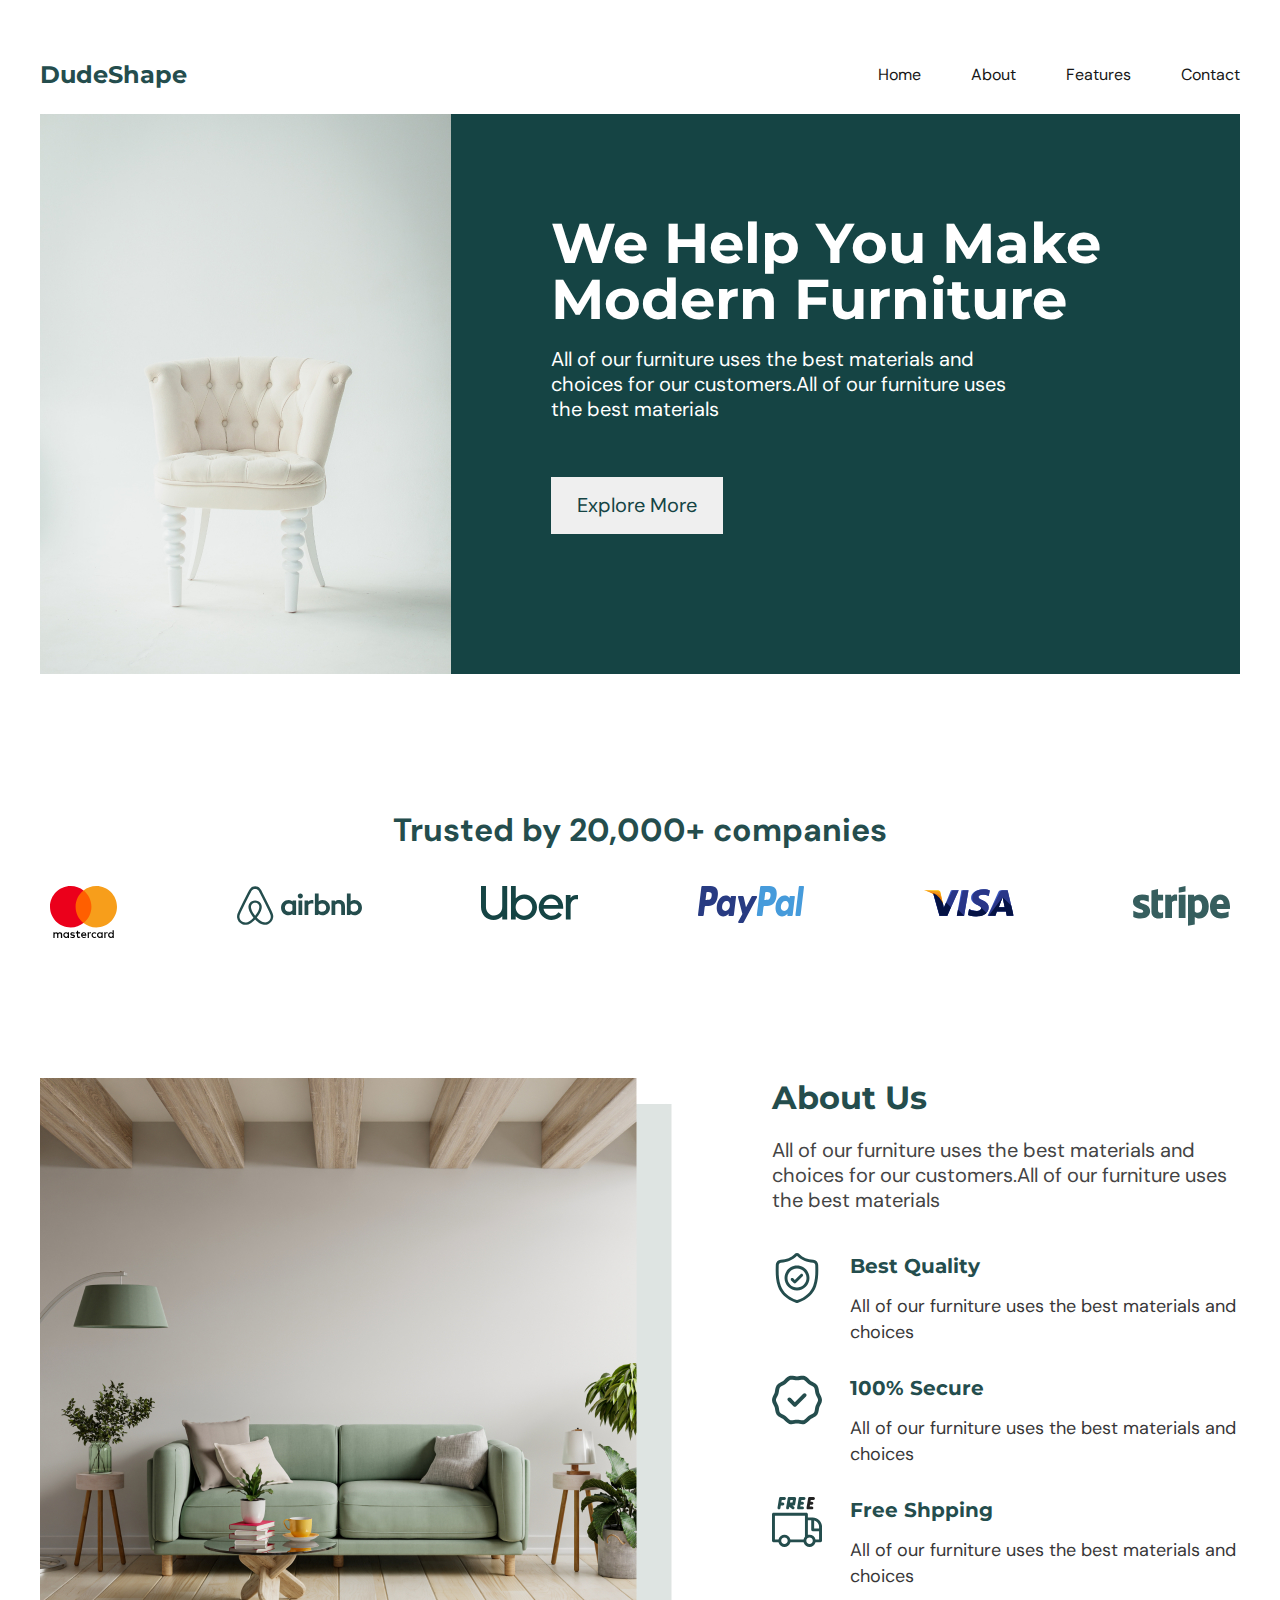
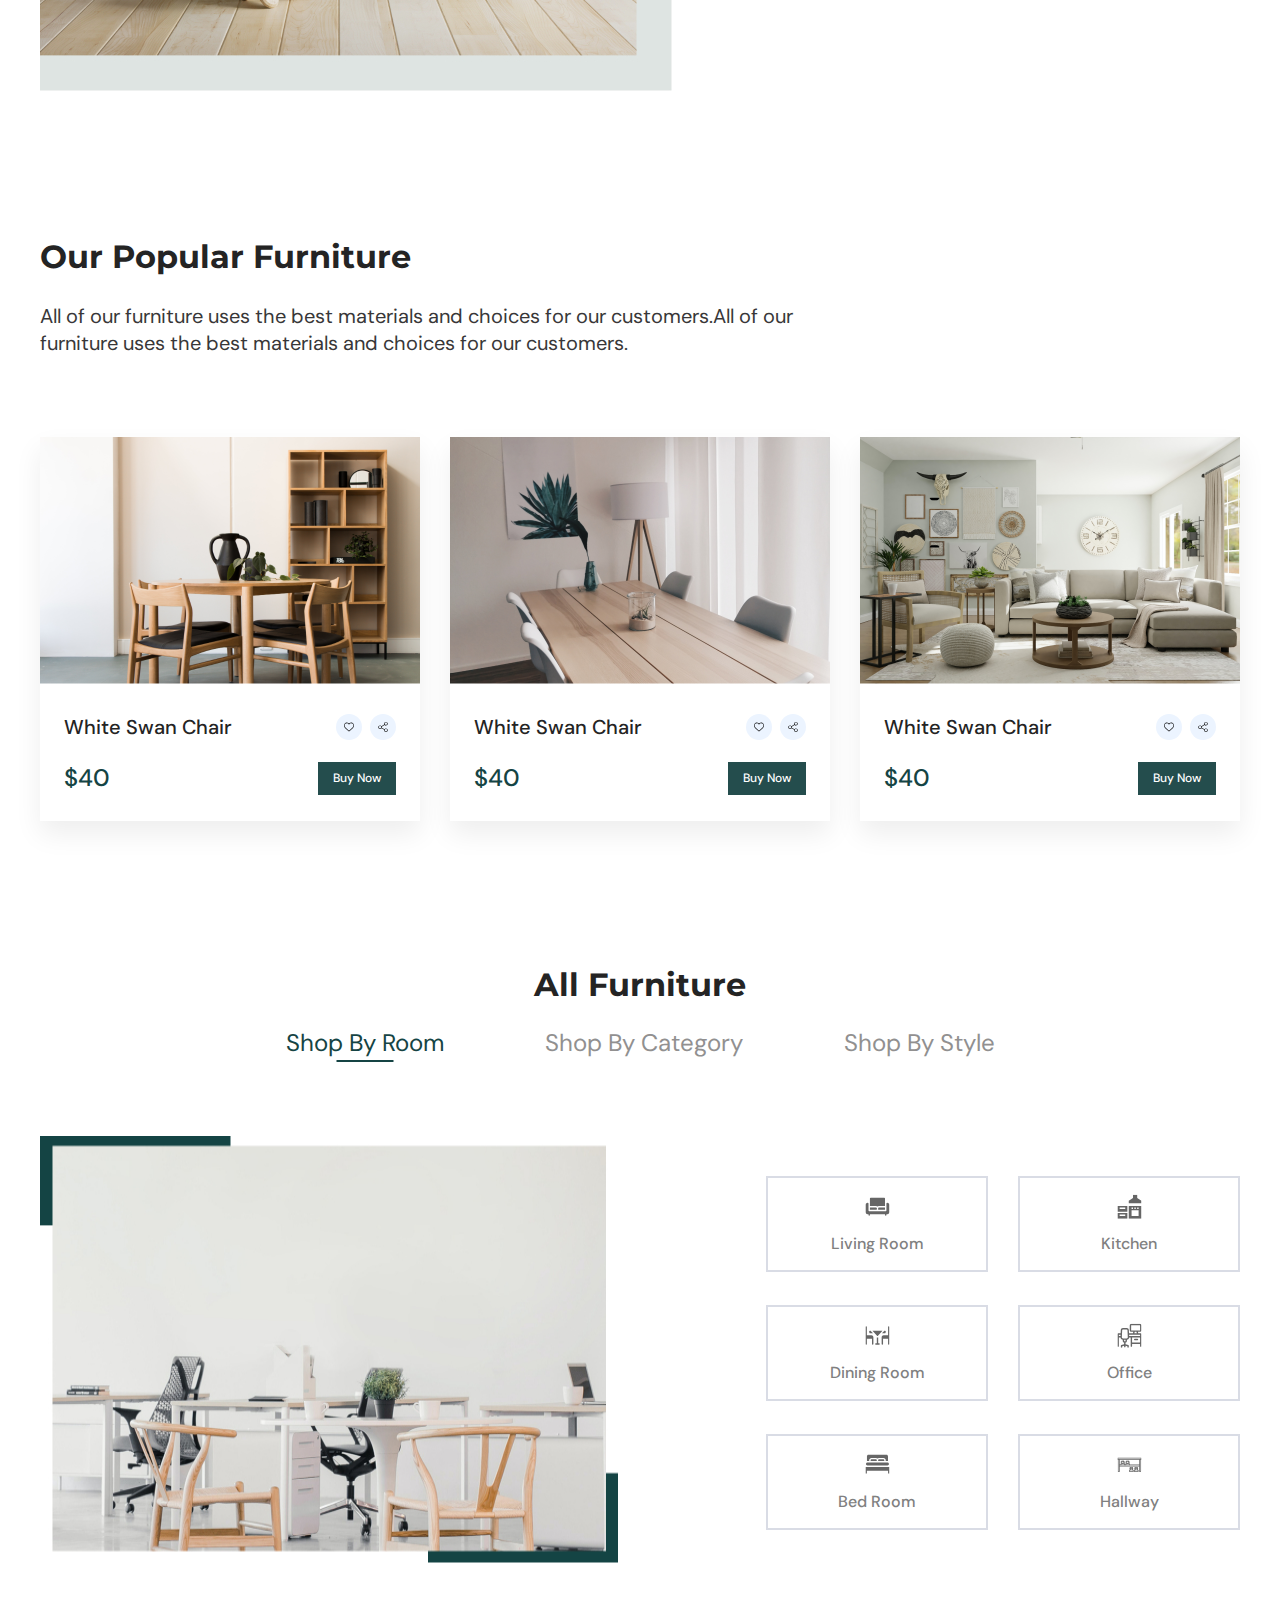
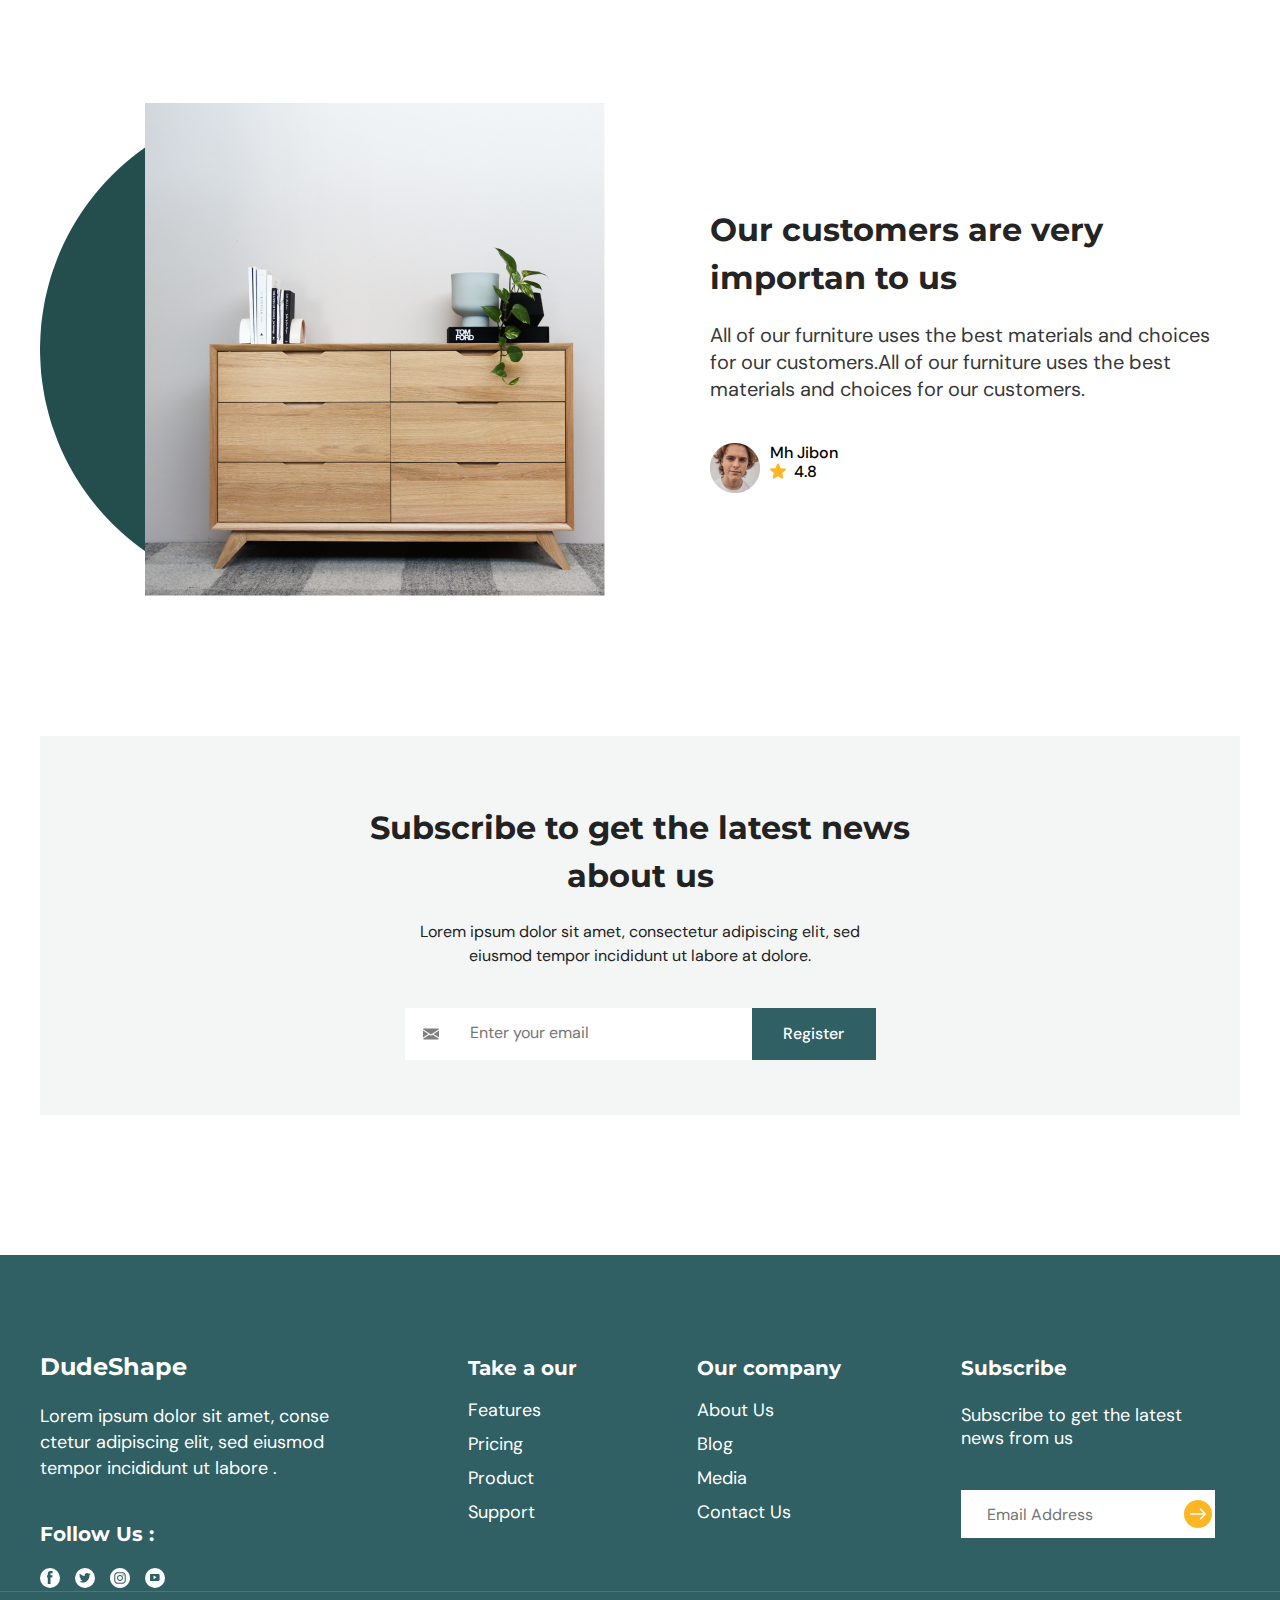
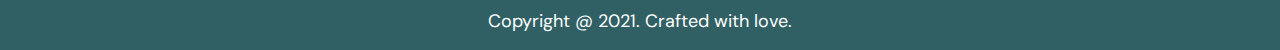
<file: index.html>
<!DOCTYPE html>
<html lang="en">
  <head>
    <meta charset="UTF-8" />
    <meta name="viewport" content="width=device-width, initial-scale=1.0" />
    <title>DudeShape</title>
    <link rel="stylesheet" href="./css/null.css" />
    <link rel="stylesheet" href="./css/fonts.css" />
    <link rel="stylesheet" href="./css/style.css" />
  </head>
  <body>
    <header>
      <div class="container">
        <div class="header__wrapper">
          <a href="#" class="header__logo">DudeShape</a>
          <nav class="header__nav">
            <img src="./img/menu 1.svg" class="menuu" alt="" />
            <ul class="header-nav__list">
              <li class="list__item">
                <a href="#">Home</a>
              </li>
              <li class="list__item">
                <a href="#">About</a>
              </li>
              <li class="list__item">
                <a href="#">Features</a>
              </li>
              <li class="list__item">
                <a href="#">Contact</a>
              </li>
            </ul>
          </nav>
        </div>
      </div>
    </header>
    <main>
      <section class="about__company">
        <div class="container">
          <div class="about__company__wrapper">
            <img src="./img/Rectangle 91.jpg" alt="" class="img1" />
            <div class="Text">
              <h1 class="about__company__title">
                We Help You Make Modern Furniture
              </h1>
              <p class="par1">
                All of our furniture uses the best materials and choices for our
                customers.All of our furniture uses the best materials
              </p>
              <button class="explore_more">Explore More</button>
            </div>
          </div>
        </div>
      </section>
      <section class="partner">
        <div class="container">
          <div class="partner__wrapper">
            <h2 class="partner__title">Trusted by 20,000+ companies</h2>
            <ul class="partner_list">
              <li>
                <img src="./img/Frame 65.svg" alt="" />
              </li>
              <li>
                <img src="./img/Airbnb_logo 2.svg" alt="" />
              </li>
              <li>
                <img src="./img/Uber_logo_2018 1.svg" alt="" />
              </li>
              <li>
                <img src="./img/Frame 14.svg" alt="" />
              </li>
              <li>
                <img src="./img/Frame 15.svg" alt="" />
              </li>
              <li>
                <img src="./img/stripe-4 1.svg" alt="" />
              </li>
            </ul>
          </div>
        </div>
      </section>
      <section class="about__us">
        <div class="container">
          <div class="about__as__wrapper">
            <div class="im2">
              <img src="./img/Group 8988.jpg" alt="" class="img2" />
            </div>
            <div class="text__about__us">
              <h2 class="about__us__title">About Us</h2>
              <p class="par2">
                All of our furniture uses the best materials and choices for our
                customers.All of our furniture uses the best materials
              </p>
              <ul class="list_about_us">
                <li class="values_list">
                  <img src="./img/shield 3.svg" alt="" class="img3" />
                  <div class="value">
                    <h3 class="title__h3">Best Quality</h3>
                    <p class="par3">
                      All of our furniture uses the best materials and choices
                    </p>
                  </div>
                </li>
                <li class="values_list">
                  <img src="./img/guarantee 1.svg" alt="" class="img3" />
                  <div class="value">
                    <h3 class="title__h3">100% Secure</h3>
                    <p class="par3">
                      All of our furniture uses the best materials and choices
                    </p>
                  </div>
                </li>
                <li class="values_list">
                  <img src="./img/free-delivery 1.svg" alt="" class="img3" />
                  <div class="value">
                    <h3 class="title__h3">Free Shpping</h3>
                    <p class="par3">
                      All of our furniture uses the best materials and choices
                    </p>
                  </div>
                </li>
              </ul>
            </div>
          </div>
        </div>
      </section>
      <section class="popular__furniture">
        <div class="container">
          <div class="popular__furniture__wrapper">
            <div class="popular__furniture__wrapper__text">
              <h2 class="popular__furniture__title">Our Popular Furniture</h2>
              <p class="par4">
                All of our furniture uses the best materials and choices for our
                customers.All of our furniture uses the best materials and
                choices for our customers.
              </p>
            </div>
            <ul class="cards_list">
              <li class="card__furniture">
                <img src="./img/Rectangle 34.png" alt="" class="grow" />
                <div class="cl_3">
                  <div class="cl_1">
                    <h3 class="name_product">White Swan Chair</h3>
                    <div class="cl">
                      <button class="like">
                        <img src="./img/Group 8966.svg" alt="" class="img4" />
                      </button>
                      <button class="follow">
                        <img src="./img/Group 8967.svg" alt="" class="img5" />
                      </button>
                    </div>
                  </div>
                  <div class="cl_2">
                    <p class="costs">$40</p>
                    <button class="buy_now">Buy Now</button>
                  </div>
                </div>
              </li>
              <li class="card__furniture">
                <img src="./img/Rectangle 38.png" alt="" class="grow" />
                <div class="cl_3">
                  <div class="cl_1">
                    <h3 class="name_product">White Swan Chair</h3>
                    <div class="cl">
                      <button class="like">
                        <img src="./img/Group 8966.svg" alt="" class="img4" />
                      </button>
                      <button class="follow">
                        <img src="./img/Group 8967.svg" alt="" class="img5" />
                      </button>
                    </div>
                  </div>
                  <div class="cl_2">
                    <p class="costs">$40</p>
                    <button class="buy_now">Buy Now</button>
                  </div>
                </div>
              </li>
              <li class="card__furniture">
                <img src="./img/Rectangle 36.png" alt="" class="grow" />
                <div class="cl_3">
                  <div class="cl_1">
                    <h3 class="name_product">White Swan Chair</h3>
                    <div class="cl">
                      <button class="like">
                        <img src="./img/Group 8966.svg" alt="" class="img4" />
                      </button>
                      <button class="follow">
                        <img src="./img/Group 8967.svg" alt="" class="img5" />
                      </button>
                    </div>
                  </div>
                  <div class="cl_2">
                    <p class="costs">$40</p>
                    <button class="buy_now">Buy Now</button>
                  </div>
                </div>
              </li>
            </ul>
          </div>
        </div>
      </section>
      <section class="all_furniture">
        <div class="container">
          <div class="all__furniture__wrapper">
            <h2 class="all__furniture__title">All Furniture</h2>
            <ul class="all__furniture__list">
              <li class="al__values activiti">
                <p>Shop By Room</p>
              </li>
              <li class="al__values">
                <p>Shop By Category</p>
              </li>
              <li class="al__values">
                <p>Shop By Style</p>
              </li>
            </ul>
            <div class="al__block">
              <div class="im3"><img src="./img/Group 8990.jpg" class="img6" alt="" /></div>
              <ul class="al__rooms">
                <li class="room">
                  <svg
                    xmlns="http://www.w3.org/2000/svg"
                    width="25"
                    height="25"
                    viewBox="0 0 25 25"
                    fill="none"
                  >
                    <g clip-path="url(#clip0_13901_206)">
                      <path
                        d="M4.91895 12.0491H11.0596C11.5994 12.0491 12.0923 12.2532 12.4658 12.5879C12.8393 12.2531 13.3322 12.0491 13.8721 12.0491H20.0127V4.50853C20.0127 4.12204 19.7035 3.80043 19.317 3.79907C19.3112 3.79907 19.5569 3.79907 5.62207 3.79907C5.22195 3.79907 4.91895 4.1271 4.91895 4.50853V12.0491Z"
                        fill="#666666"
                      ></path>
                      <path
                        d="M13.1689 14.1584V15.7991H20.0127C20.0127 14.7605 20.0127 14.5472 20.0127 13.4553H13.8721C13.4844 13.4553 13.1689 13.7707 13.1689 14.1584Z"
                        fill="#666666"
                      ></path>
                      <path
                        d="M22.193 8.67518C21.7596 8.68868 21.4189 9.05224 21.4189 9.48583C21.4189 9.59711 21.4189 16.9016 21.4189 16.5022C21.4189 16.8905 21.1041 17.2053 20.7158 17.2053C20.1537 17.2053 3.68205 17.2053 4.21582 17.2053C3.82751 17.2053 3.5127 16.8905 3.5127 16.5022C3.5127 16.2428 3.5127 9.41819 3.5127 9.48583C3.5127 9.05224 3.17205 8.68868 2.73865 8.67518C1.48943 8.63627 0.46582 9.63564 0.46582 10.8772V18.096C0.46582 19.261 1.41021 20.2053 2.5752 20.2053H3.5127V20.9823C3.5127 21.361 3.80365 21.6867 4.18184 21.7046C4.58562 21.7236 4.91895 21.4018 4.91895 21.0022V20.2053H20.0127V20.9823C20.0127 21.361 20.3036 21.6867 20.6818 21.7046C21.0856 21.7236 21.4189 21.4018 21.4189 21.0022V20.2053H22.3564C23.5214 20.2053 24.4658 19.261 24.4658 18.096V10.9168C24.4658 9.61882 23.4342 8.6365 22.193 8.67518Z"
                        fill="#666666"
                      ></path>
                      <path
                        d="M11.7627 14.1584C11.7627 13.7707 11.4473 13.4553 11.0596 13.4553H4.91895V15.7991H11.7627V14.1584Z"
                        fill="#666666"
                      ></path>
                    </g>
                    <defs>
                      <clipPath id="clip0_13901_206">
                        <rect
                          width="24"
                          height="24"
                          fill="white"
                          transform="translate(0.46582 0.752197)"
                        ></rect>
                      </clipPath>
                    </defs>
                  </svg>
                  <p class="text__room">Living Room</p>
                </li>
                <li class="room">
                  <svg
                    xmlns="http://www.w3.org/2000/svg"
                    width="25"
                    height="25"
                    viewBox="0 0 25 25"
                    fill="none"
                  >
                    <g clip-path="url(#clip0_13901_217)">
                      <path
                        d="M0.47168 24.7522H10.3577V19.083H0.47168V24.7522ZM2.63384 20.5511H8.24234V21.9567H2.63384V20.5511Z"
                        fill="#666666"
                      ></path>
                      <path
                        d="M0.47168 17.6774H10.3577V12.1019H0.47168V17.6774ZM2.63384 13.5975H8.24234V15.0031H2.63384V13.5975Z"
                        fill="#666666"
                      ></path>
                      <path
                        d="M11.7637 24.7522H24.4608V12.1019H11.7637V24.7522ZM20.1972 13.5975H21.6028V15.0378H20.1972V13.5975ZM17.386 13.5975H18.7916V15.0378H17.386V13.5975ZM14.5749 13.5975H15.9805V15.0378H14.5749V13.5975ZM14.5749 16.2953H21.6028V21.9411H14.5749V16.2953Z"
                        fill="#666666"
                      ></path>
                      <path
                        d="M20.1972 3.99271V0.752197H15.9805V3.99506L11.7637 6.8062V9.29071H24.4608V6.80385L20.1972 3.99271Z"
                        fill="#666666"
                      ></path>
                    </g>
                    <defs>
                      <clipPath id="clip0_13901_217">
                        <rect
                          width="24"
                          height="24"
                          fill="white"
                          transform="translate(0.46582 0.752197)"
                        ></rect>
                      </clipPath>
                    </defs>
                  </svg>
                  <p class="text__room">Kitchen</p>
                </li>
                <li class="room">
                  <svg
                    xmlns="http://www.w3.org/2000/svg"
                    width="25"
                    height="25"
                    viewBox="0 0 25 25"
                    fill="none"
                  >
                    <g clip-path="url(#clip0_13901_230)">
                      <path
                        d="M20.0874 10.3105C20.3683 10.3105 20.596 10.0828 20.596 9.8019V8.17045C20.596 7.88955 20.3683 7.66187 20.0874 7.66187L19.3636 7.66627L16.9883 10.3105H20.0874Z"
                        fill="#666666"
                      ></path>
                      <path
                        d="M4.84257 10.3103H7.96608L5.54964 7.66174H4.84257C4.56167 7.66174 4.33398 7.88943 4.33398 8.17033V9.80165C4.33398 10.0826 4.56167 10.3103 4.84257 10.3103Z"
                        fill="#666666"
                      ></path>
                      <path
                        d="M12.7564 12.9331L17.4696 7.66187H7.45996L12.2506 12.9351C12.3864 13.0846 12.6217 13.0836 12.7564 12.9331Z"
                        fill="#666666"
                      ></path>
                      <path
                        d="M14.0829 20.3511H13.2073V14.4324C12.9973 14.5537 12.7573 14.6199 12.5097 14.6209C12.5079 14.6209 12.506 14.6209 12.5042 14.6209C12.2548 14.6209 12.0127 14.5546 11.801 14.4324V20.3511H10.8458C10.4574 20.3511 10.1426 20.6659 10.1426 21.0542C10.1426 21.4426 10.4574 21.7574 10.8458 21.7574H14.083C14.4713 21.7574 14.7861 21.4426 14.7861 21.0542C14.7861 20.6659 14.4713 20.3511 14.0829 20.3511Z"
                        fill="#666666"
                      ></path>
                      <path
                        d="M6.39551 12.2667H1.87217V3.93157C1.87217 3.54323 1.55734 3.22839 1.169 3.22839C0.780656 3.22839 0.46582 3.54323 0.46582 3.93157V21.1105C0.46582 21.4988 0.780656 21.8137 1.169 21.8137C1.55734 21.8137 1.87217 21.4988 1.87217 21.1105V15.8581H6.98487V21.1105C6.98487 21.4988 7.2997 21.8137 7.68805 21.8137C8.07639 21.8137 8.39122 21.4988 8.39122 21.1105V14.2624C8.39122 13.162 7.49594 12.2667 6.39551 12.2667Z"
                        fill="#666666"
                      ></path>
                      <path
                        d="M23.762 3.22839C23.3736 3.22839 23.0588 3.54323 23.0588 3.93157V12.2667H18.6402C17.5398 12.2667 16.6445 13.162 16.6445 14.2624V21.1105C16.6445 21.4988 16.9594 21.8137 17.3477 21.8137C17.736 21.8137 18.0509 21.4988 18.0509 21.1105V15.857H23.0588V21.1105C23.0588 21.4988 23.3737 21.8137 23.762 21.8137C24.1503 21.8137 24.4652 21.4988 24.4652 21.1105V3.93157C24.4651 3.54323 24.1503 3.22839 23.762 3.22839Z"
                        fill="#666666"
                      ></path>
                    </g>
                    <defs>
                      <clipPath id="clip0_13901_230">
                        <rect
                          width="24"
                          height="24"
                          fill="white"
                          transform="translate(0.46582 0.520996)"
                        ></rect>
                      </clipPath>
                    </defs>
                  </svg>
                  <p class="text__room">Dining Room</p>
                </li>
                <li class="room">
                  <svg
                    xmlns="http://www.w3.org/2000/svg"
                    width="25"
                    height="25"
                    viewBox="0 0 25 25"
                    fill="none"
                  >
                    <g clip-path="url(#clip0_13901_242)">
                      <path
                        d="M24.4658 7.20276V2.51526C24.4658 1.61062 23.7298 0.874634 22.8252 0.874634H14.3877C13.4831 0.874634 12.7471 1.61062 12.7471 2.51526V7.20276C12.7471 8.1074 13.4831 8.84338 14.3877 8.84338H16.2997L15.9481 10.2496H12.0127L11.8699 7.10699C11.8185 5.97787 10.8929 5.09338 9.76268 5.09338H5.88776C4.75751 5.09338 3.83191 5.97787 3.78054 7.10699L3.63771 10.2496H1.16895C0.780633 10.2496 0.46582 10.5644 0.46582 10.9528V23.1403C0.46582 23.5286 0.780633 23.8434 1.16895 23.8434C1.55726 23.8434 1.87207 23.5286 1.87207 23.1403V14.4684H3.47004C3.52123 15.0472 3.76418 15.5869 4.17345 16.0152C4.5896 16.4506 5.12857 16.7196 5.71587 16.7917V17.984C5.71587 18.8091 6.32815 19.4935 7.12212 19.6076V21.2974L4.35082 22.0892C4.0489 22.1754 3.84082 22.4513 3.84082 22.7653V24.1715C3.84082 24.5598 4.15563 24.8746 4.54395 24.8746C4.93226 24.8746 5.24707 24.5598 5.24707 24.1715V23.2956L7.12207 22.7599V23.7028C7.12207 24.0911 7.43688 24.4059 7.8252 24.4059C8.21351 24.4059 8.52832 24.0911 8.52832 23.7028V22.7599L10.4033 23.2957V24.1715C10.4033 24.5598 10.7181 24.8746 11.1064 24.8746C11.4948 24.8746 11.8096 24.5598 11.8096 24.1715V22.7653C11.8096 22.4513 11.6015 22.1754 11.2996 22.0892L8.52832 21.2974V19.6077C9.32229 19.4936 9.93457 18.8091 9.93457 17.9841V16.7918C10.5219 16.7196 11.0608 16.4507 11.477 16.0152C11.8862 15.587 12.1292 15.0473 12.1804 14.4684H13.6846V23.1403C13.6846 23.5286 13.9994 23.8434 14.3877 23.8434C14.776 23.8434 15.0908 23.5286 15.0908 23.1403V21.0309H23.0596V23.1403C23.0596 23.5286 23.3744 23.8434 23.7627 23.8434C24.151 23.8434 24.4658 23.5286 24.4658 23.1403V10.9528C24.4658 10.5644 24.151 10.2496 23.7627 10.2496H21.2648L20.9132 8.84338H22.8252C23.7298 8.84338 24.4658 8.1074 24.4658 7.20276ZM3.50984 13.0621H1.87207V11.6559H3.57377L3.50984 13.0621ZM8.52832 17.984C8.52832 18.1132 8.42318 18.2184 8.29395 18.2184H7.35645C7.22721 18.2184 7.12207 18.1132 7.12207 17.984V16.8121H8.52832V17.984ZM10.4603 15.0436C10.2371 15.2772 9.93616 15.4059 9.61306 15.4059H6.03738C5.71427 15.4059 5.41338 15.2772 5.19016 15.0436C4.9669 14.81 4.85205 14.5035 4.86673 14.1808L5.18534 7.17079C5.20245 6.79448 5.51098 6.49963 5.88771 6.49963H9.76263C10.1394 6.49963 10.4479 6.79448 10.4651 7.17084L10.7837 14.1808C10.7984 14.5036 10.6835 14.81 10.4603 15.0436ZM23.0596 19.6246H15.0908V14.4684H23.0596V19.6246ZM23.0596 11.6559V13.0621H12.1406L12.0766 11.6559H23.0596ZM17.3976 10.2496L17.7491 8.84338H19.4637L19.8153 10.2496H17.3976ZM14.3877 7.43713C14.2585 7.43713 14.1533 7.33199 14.1533 7.20276V2.51526C14.1533 2.38602 14.2585 2.28088 14.3877 2.28088H22.8252C22.9544 2.28088 23.0596 2.38602 23.0596 2.51526V7.20276C23.0596 7.33199 22.9544 7.43713 22.8252 7.43713H14.3877Z"
                        fill="#666666"
                      ></path>
                      <path
                        d="M17.6689 17.2809H20.4814C20.8698 17.2809 21.1846 16.9661 21.1846 16.5778C21.1846 16.1894 20.8698 15.8746 20.4814 15.8746H17.6689C17.2806 15.8746 16.9658 16.1894 16.9658 16.5778C16.9658 16.9661 17.2806 17.2809 17.6689 17.2809Z"
                        fill="#666666"
                      ></path>
                    </g>
                    <defs>
                      <clipPath id="clip0_13901_242">
                        <rect
                          width="24"
                          height="24"
                          fill="#666666"
                          transform="translate(0.46582 0.874634)"
                        ></rect>
                      </clipPath>
                    </defs>
                  </svg>
                  <p class="text__room">Office</p>
                </li>
                <li class="room">
                  <svg
                    xmlns="http://www.w3.org/2000/svg"
                    width="25"
                    height="25"
                    viewBox="0 0 25 25"
                    fill="none"
                  >
                    <g clip-path="url(#clip0_13901_252)">
                      <path
                        d="M2.45763 13.5139H22.4742C23.2992 13.5139 23.968 12.8451 23.968 12.0201C23.968 11.1951 23.2992 10.5264 22.4742 10.5264H2.45763C1.63263 10.5264 0.963867 11.1951 0.963867 12.0201C0.96382 12.8451 1.63263 13.5139 2.45763 13.5139Z"
                        fill="#666666"
                      ></path>
                      <path
                        d="M13.9596 7.30432C13.5236 7.30432 13.1689 7.65898 13.1689 8.09496V9.11998H19.288V8.09496C19.288 7.65898 18.9333 7.30432 18.4973 7.30432H13.9596Z"
                        fill="#666666"
                      ></path>
                      <path
                        d="M4.23733 8.09508C4.23733 6.88369 5.22283 5.89819 6.43422 5.89819H10.972C11.5484 5.89819 12.0734 6.12169 12.4657 6.48619C12.858 6.12169 13.383 5.89819 13.9595 5.89819H18.4972C19.7086 5.89819 20.6941 6.88369 20.6941 8.09508V9.12009H22.9764V4.27697C22.9764 3.45197 22.3076 2.7832 21.4826 2.7832H3.44884C2.62384 2.7832 1.95508 3.45197 1.95508 4.27697V9.12009H4.23733V8.09508Z"
                        fill="#666666"
                      ></path>
                      <path
                        d="M6.4342 7.30432C5.99821 7.30432 5.64355 7.65898 5.64355 8.09496V9.11998H11.7626V8.09496C11.7626 7.65898 11.4079 7.30432 10.9719 7.30432H6.4342Z"
                        fill="#666666"
                      ></path>
                      <path
                        d="M0.46582 14.92V21.3896H1.87207V18.8257H23.0596V21.3896H24.4658V14.92H0.46582Z"
                        fill="#666666"
                      ></path>
                    </g>
                    <defs>
                      <clipPath id="clip0_13901_252">
                        <rect
                          width="24"
                          height="24"
                          fill="white"
                          transform="translate(0.46582 0.0864258)"
                        ></rect>
                      </clipPath>
                    </defs>
                  </svg>
                  <p class="text__room">Bed Room</p>
                </li>
                <li class="room">
                  <svg
                    xmlns="http://www.w3.org/2000/svg"
                    width="25"
                    height="25"
                    viewBox="0 0 25 25"
                    fill="none"
                  >
                    <g clip-path="url(#clip0_13901_264)">
                      <path
                        d="M24.0908 8.05127H0.84082C0.633362 8.05127 0.46582 7.88373 0.46582 7.67627V6.17554C0.46582 5.96808 0.633362 5.80054 0.84082 5.80054H24.0908C24.2983 5.80054 24.4658 5.96808 24.4658 6.17554V7.67627C24.4658 7.88373 24.2983 8.05127 24.0908 8.05127ZM1.21582 7.30127H23.7158V6.55054H1.21582V7.30127Z"
                        fill="#666666"
                      ></path>
                      <path
                        d="M1.21582 19.6831C1.00836 19.6831 0.84082 19.5156 0.84082 19.3081V7.74316C0.84082 7.53571 1.00836 7.36816 1.21582 7.36816C1.42328 7.36816 1.59082 7.53571 1.59082 7.74316V19.3081C1.59082 19.5156 1.42328 19.6831 1.21582 19.6831Z"
                        fill="#666666"
                      ></path>
                      <path
                        d="M2.34082 19.6831C2.13336 19.6831 1.96582 19.5156 1.96582 19.3081V7.74316C1.96582 7.53571 2.13336 7.36816 2.34082 7.36816C2.54828 7.36816 2.71582 7.53571 2.71582 7.74316V19.3081C2.71582 19.5156 2.54828 19.6831 2.34082 19.6831Z"
                        fill="#666666"
                      ></path>
                      <path
                        d="M22.5908 19.6831C22.3834 19.6831 22.2158 19.5156 22.2158 19.3081V7.74316C22.2158 7.53571 22.3834 7.36816 22.5908 7.36816C22.7983 7.36816 22.9658 7.53571 22.9658 7.74316V19.3081C22.9658 19.5156 22.7983 19.6831 22.5908 19.6831Z"
                        fill="#666666"
                      ></path>
                      <path
                        d="M23.7158 19.6831C23.5084 19.6831 23.3408 19.5156 23.3408 19.3081V7.74316C23.3408 7.53571 23.5084 7.36816 23.7158 7.36816C23.9233 7.36816 24.0908 7.53571 24.0908 7.74316V19.3081C24.0908 19.5156 23.9233 19.6831 23.7158 19.6831Z"
                        fill="#666666"
                      ></path>
                      <path
                        d="M2.34082 19.6831H1.21582C1.00836 19.6831 0.84082 19.5156 0.84082 19.3081C0.84082 19.1006 1.00836 18.9331 1.21582 18.9331H2.34082C2.54828 18.9331 2.71582 19.1006 2.71582 19.3081C2.71582 19.5156 2.54828 19.6831 2.34082 19.6831Z"
                        fill="#666666"
                      ></path>
                      <path
                        d="M23.7158 19.6831H22.5908C22.3834 19.6831 22.2158 19.5156 22.2158 19.3081C22.2158 19.1006 22.3834 18.9331 22.5908 18.9331H23.7158C23.9233 18.9331 24.0908 19.1006 24.0908 19.3081C24.0908 19.5156 23.9233 19.6831 23.7158 19.6831Z"
                        fill="#666666"
                      ></path>
                      <path
                        d="M22.5908 13.3059H2.34082C2.13336 13.3059 1.96582 13.1382 1.96582 12.9309C1.96582 12.7234 2.13336 12.5559 2.34082 12.5559H22.5908C22.7983 12.5559 22.9658 12.7234 22.9658 12.9309C22.9658 13.1382 22.7983 13.3059 22.5908 13.3059Z"
                        fill="#666666"
                      ></path>
                      <path
                        d="M22.5908 14.4316H2.34082C2.13336 14.4316 1.96582 14.2639 1.96582 14.0566C1.96582 13.8492 2.13336 13.6816 2.34082 13.6816H22.5908C22.7983 13.6816 22.9658 13.8492 22.9658 14.0566C22.9658 14.2639 22.7983 14.4316 22.5908 14.4316Z"
                        fill="#666666"
                      ></path>
                      <path
                        d="M3.83984 13.3066C3.63239 13.3066 3.46484 13.1389 3.46484 12.9316C3.46484 11.8976 4.30566 11.0566 5.33948 11.0566C5.54675 11.0566 5.71448 11.2242 5.71448 11.4316C5.71448 11.6389 5.54675 11.8066 5.33948 11.8066C4.71967 11.8066 4.21484 12.3113 4.21484 12.9316C4.21484 13.1389 4.04712 13.3066 3.83984 13.3066Z"
                        fill="#666666"
                      ></path>
                      <path
                        d="M7.59045 13.3066C7.383 13.3066 7.21545 13.1389 7.21545 12.9316C7.21545 12.3113 6.71063 11.8066 6.09082 11.8066C5.88354 11.8066 5.71582 11.6389 5.71582 11.4316C5.71582 11.2242 5.88354 11.0566 6.09082 11.0566C7.12463 11.0566 7.96545 11.8976 7.96545 12.9316C7.96545 13.1389 7.79791 13.3066 7.59045 13.3066Z"
                        fill="#666666"
                      ></path>
                      <path
                        d="M4.21484 12.3148C4.00739 12.3148 3.83984 12.147 3.83984 11.9398V9.93164C3.83984 9.72418 4.00739 9.55664 4.21484 9.55664C4.42212 9.55664 4.58984 9.72418 4.58984 9.93164V11.9398C4.58984 12.147 4.42212 12.3148 4.21484 12.3148Z"
                        fill="#666666"
                      ></path>
                      <path
                        d="M7.21484 12.3148C7.00739 12.3148 6.83984 12.147 6.83984 11.9398V9.93164C6.83984 9.72418 7.00739 9.55664 7.21484 9.55664C7.42212 9.55664 7.58984 9.72418 7.58984 9.93164V11.9398C7.58984 12.147 7.42212 12.3148 7.21484 12.3148Z"
                        fill="#666666"
                      ></path>
                      <path
                        d="M4.96582 10.6824C4.75836 10.6824 4.59082 10.5146 4.59082 10.3074V9.18164C4.59082 8.97418 4.75836 8.80664 4.96582 8.80664C5.17328 8.80664 5.34082 8.97418 5.34082 9.18164V10.3074C5.34082 10.5146 5.17328 10.6824 4.96582 10.6824Z"
                        fill="#666666"
                      ></path>
                      <path
                        d="M6.46582 9.55664H4.96582C4.75836 9.55664 4.59082 9.38892 4.59082 9.18164C4.59082 8.97418 4.75836 8.80664 4.96582 8.80664H6.46582C6.67328 8.80664 6.84082 8.97418 6.84082 9.18164C6.84082 9.38892 6.67328 9.55664 6.46582 9.55664Z"
                        fill="#666666"
                      ></path>
                      <path
                        d="M6.46582 10.6824C6.25836 10.6824 6.09082 10.5146 6.09082 10.3074V9.18164C6.09082 8.97418 6.25836 8.80664 6.46582 8.80664C6.67328 8.80664 6.84082 8.97418 6.84082 9.18164V10.3074C6.84082 10.5146 6.67328 10.6824 6.46582 10.6824Z"
                        fill="#666666"
                      ></path>
                      <path
                        d="M4.96558 10.3066H4.21484C4.00739 10.3066 3.83984 10.1389 3.83984 9.93164C3.83984 9.72418 4.00739 9.55664 4.21484 9.55664H4.96558C5.17303 9.55664 5.34058 9.72418 5.34058 9.93164C5.34058 10.1389 5.17303 10.3066 4.96558 10.3066Z"
                        fill="#666666"
                      ></path>
                      <path
                        d="M7.21436 10.3066H6.46582C6.25836 10.3066 6.09082 10.1389 6.09082 9.93164C6.09082 9.72418 6.25836 9.55664 6.46582 9.55664H7.21436C7.42163 9.55664 7.58936 9.72418 7.58936 9.93164C7.58936 10.1389 7.42163 10.3066 7.21436 10.3066Z"
                        fill="#666666"
                      ></path>
                      <path
                        d="M6.09131 11.8066H5.33984C5.13239 11.8066 4.96484 11.6389 4.96484 11.4316C4.96484 11.2242 5.13239 11.0566 5.33984 11.0566H6.09131C6.29877 11.0566 6.46631 11.2242 6.46631 11.4316C6.46631 11.6389 6.29877 11.8066 6.09131 11.8066Z"
                        fill="#666666"
                      ></path>
                      <path
                        d="M8.71484 13.3066C8.50739 13.3066 8.33984 13.1389 8.33984 12.9316C8.33984 11.8976 9.18066 11.0566 10.2145 11.0566C10.4218 11.0566 10.5895 11.2242 10.5895 11.4316C10.5895 11.6389 10.4218 11.8066 10.2145 11.8066C9.59467 11.8066 9.08984 12.3113 9.08984 12.9316C9.08984 13.1389 8.92212 13.3066 8.71484 13.3066Z"
                        fill="#666666"
                      ></path>
                      <path
                        d="M12.4655 13.3066C12.258 13.3066 12.0905 13.1389 12.0905 12.9316C12.0905 12.3113 11.5856 11.8066 10.9658 11.8066C10.7585 11.8066 10.5908 11.6389 10.5908 11.4316C10.5908 11.2242 10.7585 11.0566 10.9658 11.0566C11.9996 11.0566 12.8405 11.8976 12.8405 12.9316C12.8405 13.1389 12.6729 13.3066 12.4655 13.3066Z"
                        fill="#666666"
                      ></path>
                      <path
                        d="M9.08984 12.3148C8.88239 12.3148 8.71484 12.147 8.71484 11.9398V9.93164C8.71484 9.72418 8.88239 9.55664 9.08984 9.55664C9.29712 9.55664 9.46484 9.72418 9.46484 9.93164V11.9398C9.46484 12.147 9.29712 12.3148 9.08984 12.3148Z"
                        fill="#666666"
                      ></path>
                      <path
                        d="M12.0898 12.3148C11.8824 12.3148 11.7148 12.147 11.7148 11.9398V9.93164C11.7148 9.72418 11.8824 9.55664 12.0898 9.55664C12.2971 9.55664 12.4648 9.72418 12.4648 9.93164V11.9398C12.4648 12.147 12.2971 12.3148 12.0898 12.3148Z"
                        fill="#666666"
                      ></path>
                      <path
                        d="M9.84082 10.6824C9.63336 10.6824 9.46582 10.5146 9.46582 10.3074V9.18164C9.46582 8.97418 9.63336 8.80664 9.84082 8.80664C10.0483 8.80664 10.2158 8.97418 10.2158 9.18164V10.3074C10.2158 10.5146 10.0483 10.6824 9.84082 10.6824Z"
                        fill="#666666"
                      ></path>
                      <path
                        d="M11.3408 9.55664H9.84082C9.63336 9.55664 9.46582 9.38892 9.46582 9.18164C9.46582 8.97418 9.63336 8.80664 9.84082 8.80664H11.3408C11.5483 8.80664 11.7158 8.97418 11.7158 9.18164C11.7158 9.38892 11.5483 9.55664 11.3408 9.55664Z"
                        fill="#666666"
                      ></path>
                      <path
                        d="M11.3408 10.6824C11.1334 10.6824 10.9658 10.5146 10.9658 10.3074V9.18164C10.9658 8.97418 11.1334 8.80664 11.3408 8.80664C11.5483 8.80664 11.7158 8.97418 11.7158 9.18164V10.3074C11.7158 10.5146 11.5483 10.6824 11.3408 10.6824Z"
                        fill="#666666"
                      ></path>
                      <path
                        d="M9.84058 10.3066H9.08984C8.88239 10.3066 8.71484 10.1389 8.71484 9.93164C8.71484 9.72418 8.88239 9.55664 9.08984 9.55664H9.84058C10.048 9.55664 10.2156 9.72418 10.2156 9.93164C10.2156 10.1389 10.048 10.3066 9.84058 10.3066Z"
                        fill="#666666"
                      ></path>
                      <path
                        d="M12.0894 10.3066H11.3408C11.1334 10.3066 10.9658 10.1389 10.9658 9.93164C10.9658 9.72418 11.1334 9.55664 11.3408 9.55664H12.0894C12.2966 9.55664 12.4644 9.72418 12.4644 9.93164C12.4644 10.1389 12.2966 10.3066 12.0894 10.3066Z"
                        fill="#666666"
                      ></path>
                      <path
                        d="M10.9663 11.8066H10.2148C10.0074 11.8066 9.83984 11.6389 9.83984 11.4316C9.83984 11.2242 10.0074 11.0566 10.2148 11.0566H10.9663C11.1738 11.0566 11.3413 11.2242 11.3413 11.4316C11.3413 11.6389 11.1738 11.8066 10.9663 11.8066Z"
                        fill="#666666"
                      ></path>
                      <path
                        d="M12.4736 18.9324C12.2662 18.9324 12.0986 18.7646 12.0986 18.5574C12.0986 17.9366 12.6038 17.4316 13.2244 17.4316C13.4318 17.4316 13.5994 17.5992 13.5994 17.8066C13.5994 18.0139 13.4318 18.1816 13.2244 18.1816C13.0171 18.1816 12.8486 18.3499 12.8486 18.5574C12.8486 18.7646 12.6807 18.9324 12.4736 18.9324Z"
                        fill="#666666"
                      ></path>
                      <path
                        d="M16.2246 18.9324C16.0173 18.9324 15.8496 18.7646 15.8496 18.5574C15.8496 18.3503 15.6817 18.1824 15.4746 18.1824C15.2673 18.1824 15.0996 18.0146 15.0996 17.8074C15.0996 17.5999 15.2673 17.4324 15.4746 17.4324C16.095 17.4324 16.5996 17.937 16.5996 18.5574C16.5996 18.7646 16.4321 18.9324 16.2246 18.9324Z"
                        fill="#666666"
                      ></path>
                      <path
                        d="M16.2247 19.6831H12.4736C12.2662 19.6831 12.0986 19.5156 12.0986 19.3081C12.0986 19.1006 12.2662 18.9331 12.4736 18.9331H16.2251C16.4326 18.9331 16.6001 19.1006 16.6001 19.3081C16.6001 19.5156 16.4322 19.6831 16.2247 19.6831Z"
                        fill="#666666"
                      ></path>
                      <path
                        d="M15.5051 18.1816H13.1943C12.9871 18.1816 12.8193 18.0139 12.8193 17.8066C12.8193 17.5992 12.9871 17.4316 13.1943 17.4316H15.5051C15.7126 17.4316 15.8801 17.5992 15.8801 17.8066C15.8801 18.0139 15.7126 18.1816 15.5051 18.1816Z"
                        fill="#666666"
                      ></path>
                      <path
                        d="M13.2236 18.1816C13.0162 18.1816 12.8486 18.0139 12.8486 17.8066V15.5574C12.8486 15.3499 13.0162 15.1824 13.2236 15.1824C13.4311 15.1824 13.5986 15.3499 13.5986 15.5574V17.8066C13.5986 18.0139 13.4311 18.1816 13.2236 18.1816Z"
                        fill="#666666"
                      ></path>
                      <path
                        d="M15.4756 18.1824C15.2683 18.1824 15.1006 18.0146 15.1006 17.8074V15.5574C15.1006 15.3499 15.2683 15.1824 15.4756 15.1824C15.683 15.1824 15.8506 15.3499 15.8506 15.5574V17.8074C15.8506 18.0146 15.683 18.1824 15.4756 18.1824Z"
                        fill="#666666"
                      ></path>
                      <path
                        d="M12.4736 19.6831C12.2662 19.6831 12.0986 19.5156 12.0986 19.3081V18.5574C12.0986 18.3499 12.2662 18.1824 12.4736 18.1824C12.6811 18.1824 12.8486 18.3499 12.8486 18.5574V19.3081C12.8486 19.5156 12.6807 19.6831 12.4736 19.6831Z"
                        fill="#666666"
                      ></path>
                      <path
                        d="M16.2246 19.6831C16.0173 19.6831 15.8496 19.5156 15.8496 19.3081V18.5574C15.8496 18.3499 16.0173 18.1824 16.2246 18.1824C16.4321 18.1824 16.5996 18.3499 16.5996 18.5574V19.3081C16.5996 19.5156 16.4321 19.6831 16.2246 19.6831Z"
                        fill="#666666"
                      ></path>
                      <path
                        d="M15.4751 15.9324H13.2236C13.0162 15.9324 12.8486 15.7646 12.8486 15.5574C12.8486 15.3499 13.0162 15.1824 13.2236 15.1824H15.4751C15.6826 15.1824 15.8501 15.3499 15.8501 15.5574C15.8501 15.7646 15.6826 15.9324 15.4751 15.9324Z"
                        fill="#666666"
                      ></path>
                      <path
                        d="M15.8497 17.0574H12.8486C12.6412 17.0574 12.4736 16.8896 12.4736 16.6824C12.4736 16.4749 12.6412 16.3074 12.8486 16.3074H15.8497C16.0572 16.3074 16.2247 16.4749 16.2247 16.6824C16.2247 16.8896 16.0572 17.0574 15.8497 17.0574Z"
                        fill="#666666"
                      ></path>
                      <path
                        d="M17.3486 18.9324C17.1412 18.9324 16.9736 18.7646 16.9736 18.5574C16.9736 17.9366 17.4788 17.4316 18.0994 17.4316C18.3068 17.4316 18.4744 17.5992 18.4744 17.8066C18.4744 18.0139 18.3068 18.1816 18.0994 18.1816C17.8921 18.1816 17.7236 18.3499 17.7236 18.5574C17.7236 18.7646 17.5557 18.9324 17.3486 18.9324Z"
                        fill="#666666"
                      ></path>
                      <path
                        d="M21.0996 18.9324C20.8923 18.9324 20.7246 18.7646 20.7246 18.5574C20.7246 18.3503 20.5567 18.1824 20.3496 18.1824C20.1423 18.1824 19.9746 18.0146 19.9746 17.8074C19.9746 17.5999 20.1423 17.4324 20.3496 17.4324C20.97 17.4324 21.4746 17.937 21.4746 18.5574C21.4746 18.7646 21.3071 18.9324 21.0996 18.9324Z"
                        fill="#666666"
                      ></path>
                      <path
                        d="M21.0997 19.6831H17.3486C17.1412 19.6831 16.9736 19.5156 16.9736 19.3081C16.9736 19.1006 17.1412 18.9331 17.3486 18.9331H21.1001C21.3076 18.9331 21.4751 19.1006 21.4751 19.3081C21.4751 19.5156 21.3072 19.6831 21.0997 19.6831Z"
                        fill="#666666"
                      ></path>
                      <path
                        d="M20.3801 18.1816H18.0693C17.8621 18.1816 17.6943 18.0139 17.6943 17.8066C17.6943 17.5992 17.8621 17.4316 18.0693 17.4316H20.3801C20.5876 17.4316 20.7551 17.5992 20.7551 17.8066C20.7551 18.0139 20.5876 18.1816 20.3801 18.1816Z"
                        fill="#666666"
                      ></path>
                      <path
                        d="M18.0986 18.1816C17.8912 18.1816 17.7236 18.0139 17.7236 17.8066V15.5574C17.7236 15.3499 17.8912 15.1824 18.0986 15.1824C18.3061 15.1824 18.4736 15.3499 18.4736 15.5574V17.8066C18.4736 18.0139 18.3061 18.1816 18.0986 18.1816Z"
                        fill="#666666"
                      ></path>
                      <path
                        d="M20.3506 18.1824C20.1433 18.1824 19.9756 18.0146 19.9756 17.8074V15.5574C19.9756 15.3499 20.1433 15.1824 20.3506 15.1824C20.558 15.1824 20.7256 15.3499 20.7256 15.5574V17.8074C20.7256 18.0146 20.558 18.1824 20.3506 18.1824Z"
                        fill="#666666"
                      ></path>
                      <path
                        d="M17.3486 19.6831C17.1412 19.6831 16.9736 19.5156 16.9736 19.3081V18.5574C16.9736 18.3499 17.1412 18.1824 17.3486 18.1824C17.5561 18.1824 17.7236 18.3499 17.7236 18.5574V19.3081C17.7236 19.5156 17.5557 19.6831 17.3486 19.6831Z"
                        fill="#666666"
                      ></path>
                      <path
                        d="M21.0996 19.6831C20.8923 19.6831 20.7246 19.5156 20.7246 19.3081V18.5574C20.7246 18.3499 20.8923 18.1824 21.0996 18.1824C21.3071 18.1824 21.4746 18.3499 21.4746 18.5574V19.3081C21.4746 19.5156 21.3071 19.6831 21.0996 19.6831Z"
                        fill="#666666"
                      ></path>
                      <path
                        d="M20.3501 15.9324H18.0986C17.8912 15.9324 17.7236 15.7646 17.7236 15.5574C17.7236 15.3499 17.8912 15.1824 18.0986 15.1824H20.3501C20.5576 15.1824 20.7251 15.3499 20.7251 15.5574C20.7251 15.7646 20.5576 15.9324 20.3501 15.9324Z"
                        fill="#666666"
                      ></path>
                      <path
                        d="M20.7247 17.0574H17.7236C17.5162 17.0574 17.3486 16.8896 17.3486 16.6824C17.3486 16.4749 17.5162 16.3074 17.7236 16.3074H20.7247C20.9322 16.3074 21.0997 16.4749 21.0997 16.6824C21.0997 16.8896 20.9322 17.0574 20.7247 17.0574Z"
                        fill="#666666"
                      ></path>
                    </g>
                    <defs>
                      <clipPath id="clip0_13901_264">
                        <rect
                          width="24"
                          height="24"
                          fill="white"
                          transform="translate(0.46582 0.738037)"
                        ></rect>
                      </clipPath>
                    </defs>
                  </svg>
                  <p class="text__room">Hallway</p>
                </li>
              </ul>
            </div>
          </div>
        </div>
      </section>
      <section class="customers">
        <div class="container">
          <div class="customers__wrapper">
            <div class="im1">
              <img src="./img/Group 9009.jpg" alt="" class="img8" />
            </div>
            <div class="text__customers">
              <h2 class="customers__title">
                Our customers are very importan to us
              </h2>
              <p class="par6">
                All of our furniture uses the best materials and choices for our
                customers.All of our furniture uses the best materials and
                choices for our customers.
              </p>
              <div class="person">
                <img src="./img/Ellipse 28.png" alt="" class="boy" />
                <div class="str">
                  <p class="par7">Mh Jibon</p>
                  <div class="str1">
                    <img src="./img/star 2.svg" alt="" class="star" />
                    <p class="par7">4.8</p>
                  </div>
                </div>
              </div>
            </div>
          </div>
        </div>
      </section>
      <section class="subscribe">
        <div class="container">
          <div class="subscribe__wrapper">
            <h2 class="subscribe_title">
              Subscribe to get the latest news about us
            </h2>
            <p class="par8">
              Lorem ipsum dolor sit amet, consectetur adipiscing elit, sed
              eiusmod tempor incididunt ut labore at dolore.
            </p>
            <div class="subscribe_input">
            <img src="./img/Group 16.svg" alt="" class="post" />
            <input type="text" placeholder="Enter your email" class="impt" />
            <button class="regs">Register</button>
            </div>
          </div>
        </div>
      </section>
    </main>
    <footer>
      <div class="container">
        <div class="footer__wrapper">
          <div class="columns_1">
            <ul class="col1 col__1">
              <li><a href="#" class="footer__title1">DudeShape</a></li>
              <li>
                <p class="par9">
                  Lorem ipsum dolor sit amet, conse ctetur adipiscing elit, sed
                  eiusmod tempor incididunt ut labore .
                </p>
              </li>
              <li>
                <h3 class="footer_title2">Follow Us :</h3>
              </li>
              <li>
                <ul class="soc">
                  <li>
                    <button class="app">
                      <img
                        src="./img/Vector (3).svg"
                        alt=""
                        class="app__icons"
                      />
                    </button>
                  </li>
                  <li>
                    <button class="app">
                      <img
                        src="./img/Vector (2).svg"
                        alt=""
                        class="app__icons"
                      />
                    </button>
                  </li>
                  <li>
                    <button class="app app1">
                      <img
                        src="./img/instagram 1.svg"
                        alt=""
                        class="app__icons"
                      />
                    </button>
                  </li>
                  <li>
                    <button class="app">
                      <img src="./img/Vector.svg" alt="" class="app__icons" />
                    </button>
                  </li>
                </ul>
              </li>
            </ul>
            <ul class="col2">
              <li><h3 class="footer_title3">Take a our</h3></li>
              <li>
                <ul class="list_co2">
                  <li>
                    <a href="#" class="val_col">Features</a>
                  </li>
                  <li>
                    <a href="#" class="val_col">Pricing</a>
                  </li>
                  <li>
                    <a href="#" class="val_col">Product</a>
                  </li>
                  <li>
                    <a href="#" class="val_col">Support</a>
                  </li>
                </ul>
              </li>
            </ul>
            <ul class="col3">
              <li>
                <h3 class="footer_title3">Our company</h3>
              </li>
              <li>
                <ul class="list_co3">
                  <li>
                    <a href="#" class="val_col">About Us</a>
                  </li>
                  <li>
                    <a href="#" class="val_col">Blog</a>
                  </li>
                  <li>
                    <a href="#" class="val_col">Media</a>
                  </li>
                  <li>
                    <a href="#" class="val_col">Contact Us</a>
                  </li>
                </ul>
              </li>
            </ul>
            <ul class="col4">
              <li><h3 class="footer_title4">Subscribe</h3></li>
              <li>
                <p class="par10">Subscribe to get the latest news from us</p>
              </li>
              <li>
                <div class="input__1">
                  <input
                    type="text"
                    placeholder="Email Address"
                    class="address"
                  />
                  <button class="send">
                    <img src="./img/Group 15.svg" alt="" class="arrow" />
                  </button>
                </div>
              </li>
            </ul>
          </div>
        </div>
      </div>
      <div class="row5">
        <p class="par11">Copyright @ 2021. Crafted with love.</p>
      </div>
    </footer>
  </body>
</html>
</file>
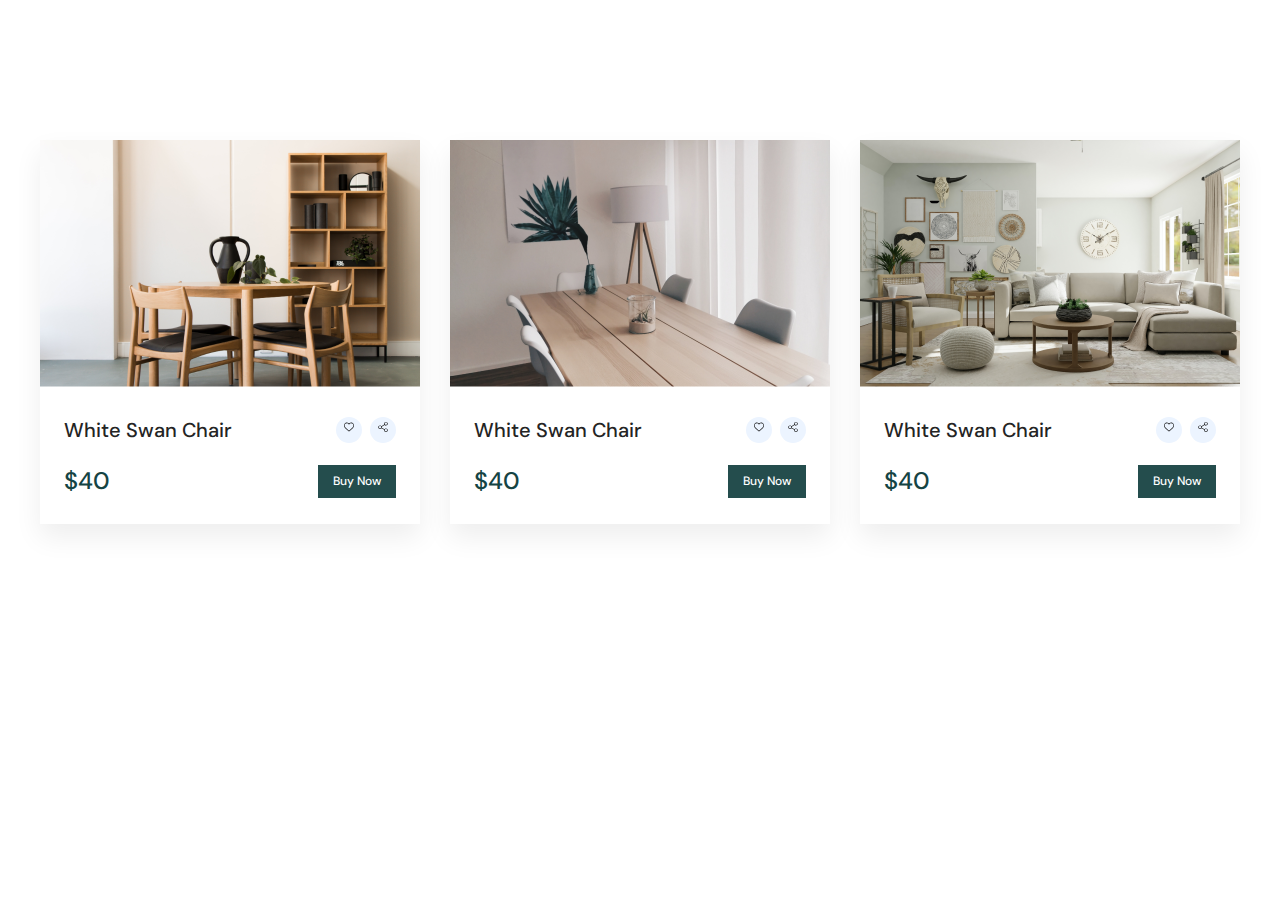
<file: index — копия.html>
<!DOCTYPE html>
<html lang="en">
  <head>
    <meta charset="UTF-8" />
    <meta name="viewport" content="width=device-width, initial-scale=1.0" />
    <title>DudeShape</title>
    <link rel="stylesheet" href="./css/null.css" />
    <link rel="stylesheet" href="./css/fonts.css" />
    <link rel="stylesheet" href="./css/style2.css" />
  </head>
  <body>
    <section class="popular__furniture">
      <div class="container">
        <div class="popular__furniture__wrapper">
          <div class="popular__furniture__wrapper__text">     
          </div>
          <ul class="cards_list">
            <li class="card__furniture">
              <img src="./img/Rectangle 34.png" alt="" class="grow" />
              <div class="cl_3">
                <div class="cl_1">
                  <h3 class="name_product">White Swan Chair</h3>
                  <div class="cl">
                    <button class="like">
                      <img src="./img/Group 8966.svg" alt="" class="img4" />
                    </button>
                    <button class="follow">
                      <img src="./img/Group 8967.svg" alt="" class="img5" />
                    </button>
                  </div>
                </div>
                <div class="cl_2">
                  <p class="costs">$40</p>
                  <button class="buy_now">Buy Now</button>
                </div>
              </div>
            </li>
            <li class="card__furniture">
              <img src="./img/Rectangle 38.png" alt=""  class="grow"/>
              <div class="cl_3">
                <div class="cl_1">
                  <h3 class="name_product">White Swan Chair</h3>
                  <div class="cl">
                    <button class="like">
                      <img src="./img/Group 8966.svg" alt="" class="img4" />
                    </button>
                    <button class="follow">
                      <img src="./img/Group 8967.svg" alt="" class="img5" />
                    </button>
                  </div>
                </div>
                <div class="cl_2">
                  <p class="costs">$40</p>
                  <button class="buy_now">Buy Now</button>
                </div>
              </div>
            </li>
            <li class="card__furniture">
              <img src="./img/Rectangle 36.png" alt="" class="grow" />
              <div class="cl_3">
                <div class="cl_1">
                  <h3 class="name_product">White Swan Chair</h3>
                  <div class="cl">
                    <button class="like">
                      <img src="./img/Group 8966.svg" alt="" class="img4" />
                    </button>
                    <button class="follow">
                      <img src="./img/Group 8967.svg" alt="" class="img5" />
                    </button>
                  </div>
                </div>
                <div class="cl_2">
                  <p class="costs">$40</p>
                  <button class="buy_now">Buy Now</button>
                </div>
              </div>
            </li>
          </ul>
        </div>
      </div>
    </section>
  </body>
</html>
</file>
<file: css/null.css>
/*Обнуление*/
* {
  padding: 0;
  margin: 0;
  border: 0;
}

*, *:before, *:after {
  -moz-box-sizing: border-box;
  -webkit-box-sizing: border-box;
  box-sizing: border-box;
}

:focus, :active {
  outline: none;
}

a:focus, a:active {
  outline: none;
}

footer, header, aside {
  display: block;
}

html, body {
  color: #000000;
  min-height: 100%;
  background: #ffffff;;
  width: 100%;
  font-size: 100%;
  line-height: 1;
  font-size: 16px;
  -ms-text-size-adjust: 100%;
  -moz-text-size-adjust: 100%;
  -webkit-text-size-adjust: 100%;
}

body {
  overflow-x: hidden;
}

input, button, textarea {
  font-family: inherit;
}

input::-ms-clear {
  display: none;
}

button {
  cursor: pointer;
}

button::-moz-focus-inner {
  padding: 0;
  border: 0;
}

a, a:visited {
  text-decoration: none;
}

a:hover {
  text-decoration: none;
}

ul li {
  list-style: none;
}

img {
  vertical-align: top;
}

h1, h2, h3, h4, h5, h6 {
  font-size: inherit;
  font-weight: 400;
}

/*--------------------*/
</file>
<file: css/fonts.css>
@font-face {
    font-family: Montserrat;
    src: url(../fonts/Montserrat/Montserrat-Bold.ttf);
    font-weight: 700;
    font-style: normal;
}
@font-face {
    font-family: DM Sans;
    src: url(../fonts/DS_Sans/DMSans-Bold.ttf);
    font-weight: 700;
    font-style: normal;
}
@font-face {
    font-family: DM Sans;
    src: url(../fonts/DS_Sans/DMSans-Medium.ttf);
    font-weight: 500;
    font-style: normal;
}
@font-face {
    font-family: DM Sans;
    src: url(../fonts/DS_Sans/DMSans-Regular.ttf);
    font-weight: 400;
    font-style: normal;
}
</file>
<file: css/style.css>
.container {
  width: 100%;
  max-width: 1220px;
  margin: 0 auto;
  padding: 0 10px;
}
.header__wrapper {
  display: flex;
  flex-direction: row;
  justify-content: space-between;
  align-items: center;
  padding: 63px 0 0 0;
  flex-wrap: wrap;
}

.header__logo {
  color: rgba(36, 77, 77, 1);
  font-family: Montserrat;
  font-size: 24px;
  font-weight: 700;
  line-height: 100%;
  letter-spacing: 0%;
  text-align: left;
}

.header-nav__list {
  display: flex;
  justify-content: space-between;
  gap: 50px;
}
.list__item a {
  color: rgba(22, 22, 22, 1);
  font-family: DM Sans;
  font-size: 16px;
  font-weight: 400;
  line-height: 100%;
  letter-spacing: 0%;
  text-align: center;
}
.menuu {
  display: none;
}
.about__company__wrapper {
  display: flex;
  flex-direction: row;
  margin: 27px 0 0 0;
}

.Text {
  display: flex;
  flex-direction: column;
  background: rgba(21, 68, 68, 1);
  padding: 101px 18px 137px 100px;
}
.about__company__title {
  color: rgba(255, 255, 255, 1);
  font-family: Montserrat;
  font-size: 56px;
  font-weight: 700;
  line-height: 100%;
  letter-spacing: 0%;
}

.par1 {
  color: rgba(255, 255, 255, 1);
  font-family: DM Sans;
  font-size: 20px;
  font-weight: 400;
  line-height: 25px;
  letter-spacing: 0%;
  text-align: left;
  margin: 20px 0;
  max-width: 488px;
}
.explore_more {
  margin-top: 35px;
  color: rgba(21, 68, 68, 1);
  font-family: DM Sans;
  font-size: 20px;
  font-weight: 400;
  line-height: 25px;
  letter-spacing: 0%;
  margin-top: 35px;
  align-self: flex-start;
  padding: 16px 26px;
}
.partner {
  margin-top: 140px;
}
.partner__wrapper {
  padding: 0 10px;
}
.partner__title {
  color: rgba(36, 77, 77, 1);
  font-family: DM Sans;
  font-size: 32px;
  font-weight: 700;
  line-height: 100%;
  letter-spacing: 0%;
  text-align: center;
}
.partner_list {
  display: flex;
  justify-content: space-between;
  margin: 40px 0 0 0;
}

.about__as__wrapper {
  display: flex;
  flex-direction: row;
  margin: 140px 0 0 0;
  gap: 100px;
}

.about__us__title {
  color: rgba(36, 77, 77, 1);
  font-family: Montserrat;
  font-size: 32px;
  font-weight: 700;
  line-height: 40px;
  letter-spacing: 0%;
  text-align: left;
  margin-bottom: 20px;
}
.par2 {
  color: rgba(68, 68, 68, 1);
  font-family: DM Sans;
  font-size: 20px;
  font-weight: 400;
  line-height: 25px;
  letter-spacing: 0%;
  text-align: left;
  margin: 0 0 40px 0;
}

.title__h3 {
  color: rgba(36, 77, 77, 1);
  font-family: Montserrat;
  font-size: 20px;
  font-weight: 700;
  line-height: 26px;
  letter-spacing: 0%;
  text-align: left;
  margin-bottom: 14px;
}
.par3 {
  color: rgba(56, 55, 56, 1);
  font-family: DM Sans;
  font-size: 18px;
  font-weight: 400;
  line-height: 26px;
  letter-spacing: 0%;
  text-align: left;
}

.value {
  display: flex;
  flex-direction: column;
}
.values_list {
  display: flex;
  flex-direction: row;
  align-items: flex-start;
  margin-bottom: 30px;
  gap: 28px;
}

.popular__furniture__title {
  color: rgba(36, 36, 36, 1);
  font-family: Montserrat;
  font-size: 32px;
  font-weight: 700;
  line-height: 52px;
  letter-spacing: 0%;
  text-align: left;
  margin-bottom: 20px;
}
.par4 {
  color: rgba(56, 55, 56, 1);
  font-family: DM Sans;
  font-size: 20px;
  font-weight: 400;
  line-height: 27px;
  letter-spacing: 0%;
  text-align: left;
  max-width: 820px;
}
.popular__furniture__wrapper__text {
  margin-bottom: 80px;
}

.cards_list {
  display: flex;
  flex-direction: row;
  flex-wrap: wrap;
  gap: 30px;
}

.card__furniture {
  box-shadow: 0px 13px 26px 0px rgba(0, 0, 0, 0.07);
  background: rgba(255, 255, 255, 1);
  box-sizing: border-box;
  flex-grow: 1;
  flex-basis: 380px;
  flex-shrink: 1;
}
.name_product {
  color: rgba(36, 36, 36, 1);
  font-family: DM Sans;
  font-size: 20px;
  font-weight: 500;
  line-height: 27px;
  letter-spacing: 0%;
  text-align: left;
}
.grow {
  width: 100%;
}
.costs {
  color: rgba(21, 68, 68, 1);
  font-family: DM Sans;
  font-size: 24px;
  font-weight: 500;
  line-height: 31px;
  letter-spacing: 0%;
  text-align: left;
  margin: 0 207px 0 0;
}
.buy_now {
  color: rgba(255, 255, 255, 1);

  font-family: DM Sans;
  font-size: 12px;
  font-weight: 500;
  line-height: 21px;
  letter-spacing: 0%;
  text-align: left;
  padding: 6px 15px;
  background-color: rgba(36, 77, 77, 1);
}
.popular__furniture__wrapper {
  margin: 140px 0 0 0;
}
.cl_3 {
  display: flex;
  flex-direction: column;
  padding: 30px 24px 26px 24px;
}
.cl_1 {
  display: flex;
  flex-direction: row;
  margin: 0 0 21px 0;
  justify-content: space-between;
}
.cl_2 {
  display: flex;
  flex-direction: row;
  justify-content: space-between;
}
.cl {
  display: flex;
  gap: 0 8px;
}
.like {
  border-radius: 50%;
  background: rgba(236, 244, 255, 1);
  width: 26px;
  height: 26px;
  justify-content: center;
  align-items: center;
  position: relative;
}
.follow {
  border-radius: 50%;
  background: rgba(236, 244, 255, 1);
  width: 26px;
  height: 26px;
  justify-content: center;
  align-items: center;
  position: relative;
}
.img4 {
  position: absolute;
  left: 50%;
  top: 50%;
  transform: translate(-50%, -50%);
}
.img5 {
  position: absolute;
  left: 50%;
  top: 50%;
  transform: translate(-50%, -50%);
}
.all__furniture__wrapper {
  margin-top: 140px;
}
.all__furniture__title {
  color: rgba(36, 36, 36, 1);
  font-family: Montserrat;
  font-size: 32px;
  font-weight: 700;
  line-height: 48px;
  letter-spacing: 0%;
  text-align: center;
  margin: 0 0 20px 0;
}
.all__furniture__list {
  display: flex;
  flex-direction: row;
  justify-content: center;
  gap: 101px;
  margin: 0 0 80px 0;
}
.al__values p {
  color: rgba(145, 144, 144, 1);

  font-family: DM Sans;
  font-size: 24px;
  font-weight: 400;
  line-height: 27px;
  letter-spacing: 0%;
  text-align: left;
}
.al__values {
  position: relative;
}
.activiti::before {
  display: block;
  position: absolute;
  width: 57px;
  height: 2px;
  background: rgba(21, 68, 68, 1);
  content: "";
  bottom: -6px;
  left: 50%;
  transform: translateX(-50%);
}
.activiti p {
  color: rgba(21, 68, 68, 1);
}
.al__block {
  display: flex;
  justify-content: space-between;


}
.al__rooms {
  display: flex;
  flex-wrap: wrap;
  gap: 33px 30px;
  flex: 0 0 474px;
  padding: 40px 0 33px 0px;
}
.im3{
  
  object-fit: contain;
}
.room:hover {
  background-color: rgba(21, 68, 68, 1);
}
.room:hover svg path {
  fill: #ffffff;
}
.room {
  display: flex;
  align-items: center;
  justify-content: center;
  box-sizing: border-box;
  border: 2px solid rgba(217, 220, 229, 1);
  padding: 16px 0px;
  flex-direction: column;
  width: 100%;
  max-width: 222px;
  gap: 14px;
}
.room img {
  max-width: 24px;
  max-height: 24px;
}
.text__room {
  color: rgba(128, 128, 128, 1);
  font-family: DM Sans;
  font-size: 16px;
  font-weight: 500;
  line-height: 21px;
  letter-spacing: 0%;
  text-align: left;
}
.customers__wrapper {
  display: flex;
  flex-direction: row;
  margin: 140px 0 0 0;
  justify-content: space-between;
  gap: 100px 105px;
}
.text__customers {
  display: flex;
  flex-direction: column;
  justify-content: center;
}
.customers__title {
  color: rgba(36, 36, 36, 1);
  font-family: Montserrat;
  font-size: 32px;
  font-weight: 700;
  line-height: 48px;
  letter-spacing: 0%;
  text-align: left;
  margin-bottom: 20px;
}
.par6 {
  color: rgba(56, 55, 56, 1);

  font-family: DM Sans;
  font-size: 20px;
  font-weight: 400;
  line-height: 27px;
  letter-spacing: 0%;
  text-align: left;
  margin: 0 0 40px 0;
}
.par7 {
  color: rgba(0, 0, 0, 1);

  font-family: DM Sans;
  font-size: 16px;
  font-weight: 500;
  line-height: 19px;
  letter-spacing: 0%;
  text-align: left;
}
.person {
  display: flex;
  flex-direction: row;
  flex-wrap: wrap;
  gap: 10px;
}
.str {
  display: flex;
  flex-direction: column;
}

.star {
  max-width: 16px;
  margin: 0 8px 0 0;
}
.str1 {
  display: flex;
  flex-direction: row;
  align-items: center;
}

.subscribe__wrapper {
  background: #f4f6f6;
  padding: 68px 20px 55px;
  display: flex;
  align-items: center;
  justify-content: center;
  flex-direction: column;
  margin-top: 140px;
}

.subscribe_title {
  color: #222;
  text-align: center;
  font-family: Montserrat;
  font-size: 32px;
  font-style: normal;
  font-weight: 700;
  line-height: 48px;
  margin-bottom: 20px;
  max-width: 605px;
}
.par8 {
  color: #222;
  text-align: center;
  font-family: DM Sans;
  font-size: 16px;
  font-style: normal;
  font-weight: 400;
  line-height: 24px;
  margin-bottom: 40px;
  max-width: 493px;
}
.subscribe_input {
  background: #fff;
  position: relative;
  display: flex;
  width: 100%;
  max-width: 471px;
}
.impt {
  flex-grow: 1;
  background: rgba(255, 255, 255, 1);
  color: rgba(186, 186, 186, 1);
  font-family: DM Sans;
  font-size: 16px;
  font-weight: 400;
  line-height: 22px;
  letter-spacing: 0%;
  text-align: left;
  display: flex;
  border: 1px solid #ffffff;
  padding: 7px 20px 8px 18px;
  background: rgba(255, 255, 255, 1);
  max-height: 67px;
}
.regs {
  background: rgba(48, 95, 100, 1);

  cursor: pointer;
  color: rgba(255, 255, 255, 1);

  font-family: DM Sans;
  font-size: 16px;
  font-weight: 500;
  line-height: 22px;
  letter-spacing: 0%;
  text-align: left;
  padding: 15px 32px 15px 31px;
}
.post {
  margin: 0 12px 0 18px;
}
.footer__wrapper {
  margin: 140px 0 0 0;
  padding: 100px 0 0 0;
  flex-wrap: wrap;
}
footer {
  background: #305f64;
}

.columns_1 {
  display: flex;
  flex-direction: row;
  flex-wrap: wrap;
  gap: 20px 120px;
}
.col1 {
  display: flex;
  flex-direction: column;
  justify-content: left;
  max-width: 308px;
}
.footer__title1 {
  color: rgba(255, 255, 255, 1);
  font-family: Montserrat;
  font-size: 24px;
  font-weight: 700;
  line-height: 100%;
  letter-spacing: 0%;
  text-align: left;
  display: flex;
}
.par9 {
  color: rgba(255, 255, 255, 1);
  font-family: DM Sans;
  font-size: 18px;
  font-weight: 400;
  line-height: 26px;
  letter-spacing: 0%;
  text-align: left;
  margin: 24px 0px 40px 0;
}
.footer_title2 {
  color: rgba(255, 255, 255, 1);
  font-family: Montserrat;
  font-size: 20px;
  font-weight: 700;
  line-height: 26px;
  letter-spacing: 0%;
  display: flex;
  flex-wrap: nowrap;
}
.soc {
  display: flex;
  flex-direction: row;
  gap: 0 15px;
  margin: 21px 0 0 0;
}
.app {
  border-radius: 50%;
  background-color: rgba(255, 255, 255, 1);
  justify-content: center;
  width: 20px;
  height: 20px;
  justify-content: center;
  align-items: center;
  position: relative;
}
.app1 {
  background-color: #305f64;
}
.app__icons {
  position: absolute;
  left: 50%;
  top: 50%;
  transform: translate(-50%, -50%);
}
.col2 {
  display: flex;
  flex-direction: column;
  justify-content: left;
}
.val_col {
  color: rgba(255, 255, 255, 1);
  font-family: DM Sans;
  font-size: 18px;
  font-weight: 400;
  line-height: 100%;
  letter-spacing: 0%;
  text-align: left;
}
.list_co2 {
  display: flex;
  flex-direction: column;
  gap: 16px 0;
}
.footer_title3 {
  color: rgba(255, 255, 255, 1);
  font-family: Montserrat;
  font-size: 20px;
  font-weight: 700;
  line-height: 26px;
  letter-spacing: 0%;
  margin: 0 0 20px 0;
  flex-wrap: nowrap;
}
.footer_title4 {
  color: rgba(255, 255, 255, 1);
  font-family: Montserrat;
  font-size: 20px;
  font-weight: 700;
  line-height: 26px;
  letter-spacing: 0%;
  text-align: left;
}
.col3 {
  display: flex;
  flex-direction: column;
  justify-content: left;
  max-width: 253px;
}
.list_co3 {
  display: flex;
  flex-direction: column;
  gap: 16px 0;
}
.col4 {
  max-width: 254px;
}
.par10 {
  color: rgba(255, 255, 255, 1);
  font-family: DM Sans;
  font-size: 18px;
  font-weight: 400;
  line-height: 23px;
  letter-spacing: 0%;
  text-align: left;
  margin: 23px 0 40px 0;
}
.address {
  color: rgba(133, 147, 149, 1);

  font-family: DM Sans;
  font-size: 16px;
  font-weight: 400;
  line-height: 100%;
  letter-spacing: 0%;
  text-align: left;
  margin: 14px 0 13px 22px;
  
}
.input__1 {
  display: flex;
  justify-content: space-around;
  background: #ffffff;
  align-items: center;
  width: 100%;
}
.send {
  display: flex;
  border-radius: 50%;
  background: rgba(255, 182, 36, 1);
  width: 28px;
  height: 28px;
  justify-content: center;
  align-items: center;
}
.arrow {
  width: 16px;
  height: 16px;
}
.par11 {
  color: rgba(255, 255, 255, 1);
  font-family: DM Sans;
  font-size: 18px;
  font-weight: 400;
  line-height: 100%;
  letter-spacing: 0%;
  text-align: left;
  display: flex;
  justify-content: center;
}
.img6{
  width: 100%;
  height: 100%;
}
.row5 {
  padding: 20px 0 20px 0;
  border-top: 1px solid rgba(64, 121, 128, 1);
}
@media (max-width: 992px) {
  .header-nav__list {
    display: none;
  }
  .menuu {
    display: flex;
  }
  .img1 {
    display: none;
  }
  .Text {
    display: flex;
    justify-content: center;
    padding: 101px 18px;
  }
  .about__company__title {
    text-align: center;
    font-size: 32px;
  }
  .par1 {
    text-align: center;
    max-width: none;
    font-size: 16px;
  }
  .explore_more {
    align-self: center;
  }
  .partner_list {
    display: flex;
    align-items: center;
    justify-content: space-evenly;
    flex-wrap: wrap;
    gap: 30px 100px;
    align-items: center;
    flex: 1 1 auto;
  }
  .about__as__wrapper {
    display: flex;
    flex-wrap: wrap;
    margin-top: 70px;
  }
  .about__us__title {
    display: flex;
    align-items: center;
    flex-direction: column;
    gap: 50px;
  }
  .img2 {
    align-items: center;
    width: 100%;
    height: 100%;
  }
  .par2 {
    text-align: center;
  }
  .values_list {
    display: flex;
    justify-content: center;
  }
  .img6 {
    display: flex;
    align-items: center;
    width: 100%;
    height: 100%;
  }
  .al__rooms {
    display: flex;
    flex-direction: row;
    flex-flow: row-reverse;
    width: 100%;
    flex-wrap: wrap;
    margin: 0;
    flex: 0 0 100%;
    justify-content: center;
  }

  .container {
    max-width: 788px;
  }
  .im1 {
    justify-content: center;
    display: flex;
    width: 100%;
    height: 100%;
  }
  .text__customers {
    display: flex;
    text-align: center;
  }
  .customers__wrapper {
    display: flex;
    flex-wrap: wrap;
    margin-top: 70px;
  }
  .customers__title {
    text-align: center;
  }
  .par6 {
    text-align: center;
  }
  .person {
    display: flex;
    justify-content: center;
  }
  .post {
    display: none;
  }
  .regs {
    width: 100%;
    text-align: center;
    display: flex;
    justify-content: center;
    padding: 15px;
    justify-content: center;
  }
  .impt {
    width: 100%;
    text-align: center;
    display: flex;
    justify-content: center;
    padding: 15px;
    justify-content: center;
  }
  .subscribe_title {
    margin: 0 0 20px;
  }
  .elements {
    padding: 0 0 20px 0;
    text-align: -webkit-center;
  }
  .footer__wrapper {
    flex-wrap: wrap;
    padding: 40px 0;
    gap: 50px;
  }

  .col2 {
    flex: 1 1 auto;
  }
  .col3 {
    flex: 1 1 auto;
  }
  .col4 {
    flex: 1 1 auto;
    padding-right: 0;
  }
  .partner {
    margin-top: 70px;
  }
  .popular__furniture__wrapper {
    margin-top: 70px;
  }
  .subscribe__wrapper {
    margin-top: 70px;
  }
  .subscribe_input {
    display: flex;
    flex-direction: column;
    gap: 20px;
    background: #f4f6f6;
  }

  .all__furniture__wrapper {
    margin-top: 70px;
  }
  .col1 {
    flex: 1 1 auto;
    padding-right: 0;
  }
  .im2 {
    display: flex;
    align-items: center;
    flex: initial;
  }
  .img8 {
    width: 100%;
    height: 100%;
  }

  .im3 {
    width: 100%;
  }
  .soc {
    margin-bottom: 30px;
  }
  .list_co2 {
    margin-bottom: 20px;
  }
  .all__furniture__list {
    display: flex;
    flex-wrap: wrap;
  }
  .al__block {
    display: flex;
    flex-direction: column;
  }
  .all__furniture__list {
    display: flex;
    gap: 40px;
  }
}
</file>
<file: css/style2.css>
.container {
  width: 100%;
  max-width: 1220px;
  margin: 0 auto;
  padding: 0 10px;
}
.grow {
  width: 100%;
}
.popular__furniture__title {
  color: rgba(36, 36, 36, 1);
  font-family: Montserrat;
  font-size: 32px;
  font-weight: 700;
  line-height: 52px;
  letter-spacing: 0%;
  text-align: left;
  padding: 0 0 20px 0;
}
.par4 {
  color: rgba(56, 55, 56, 1);
  font-family: DM Sans;
  font-size: 20px;
  font-weight: 400;
  line-height: 27px;
  letter-spacing: 0%;
  text-align: left;
  max-width: 820px;
}
.popular__furniture__wrapper__text {
  margin-bottom: 80px;
}
.cards_list {
  display: flex;
  flex-direction: row;
  flex-wrap: wrap;
  gap: 30px;
  flex-grow: 1;
}
/* @media(max-width:992px){
  .cards_list{
    flex-direction: row; 
    flex-wrap: wrap; 
    justify-content: center; 
    align-items: flex-start; 
    flex: 0 0 380px;  
  }
} */
.card__furniture {
  box-shadow: 0px 13px 26px 0px rgba(0, 0, 0, 0.07);
  background: rgba(255, 255, 255, 1);
  box-sizing: border-box;
  width: 380px;
  flex-grow: 1;
  flex-basis: 380px;
  flex-shrink: 1;
}
.name_product {
  color: rgba(36, 36, 36, 1);
  font-family: DM Sans;
  font-size: 20px;
  font-weight: 500;
  line-height: 27px;
  letter-spacing: 0%;
  text-align: left;
}

.costs {
  color: rgba(21, 68, 68, 1);
  font-family: DM Sans;
  font-size: 24px;
  font-weight: 500;
  line-height: 31px;
  letter-spacing: 0%;
  text-align: left;
  
}
.buy_now {
  color: rgba(255, 255, 255, 1);

  font-family: DM Sans;
  font-size: 12px;
  font-weight: 500;
  line-height: 21px;
  letter-spacing: 0%;
  text-align: left;
  padding: 6px 15px;
  background-color: rgba(36, 77, 77, 1);
}
.popular__furniture__wrapper {
  margin: 140px 0;
}
.cl_3 {
  display: flex;
  flex-direction: column;
  padding: 30px 24px 26px 24px;
}
.cl_1 {
  display: flex;
  flex-direction: row;
  margin: 0 0 21px 0;
  justify-content: space-between;
}
.cl_2 {
  display: flex;
  flex-direction: row;
  justify-content: space-between;
}
.cl {
  display: flex;
  gap: 0 8px;
}
.like {
  border-radius: 50%;
  background: rgba(236, 244, 255, 1);
  width: 26px;
  height: 26px;
  justify-content: center;
  align-items: center;
  position: relative;
}
.follow {
  border-radius: 50%;
  background: rgba(236, 244, 255, 1);
  width: 26px;
  height: 26px;
  justify-content: center;
  align-items: center;
  position: relative;
}
</file>
